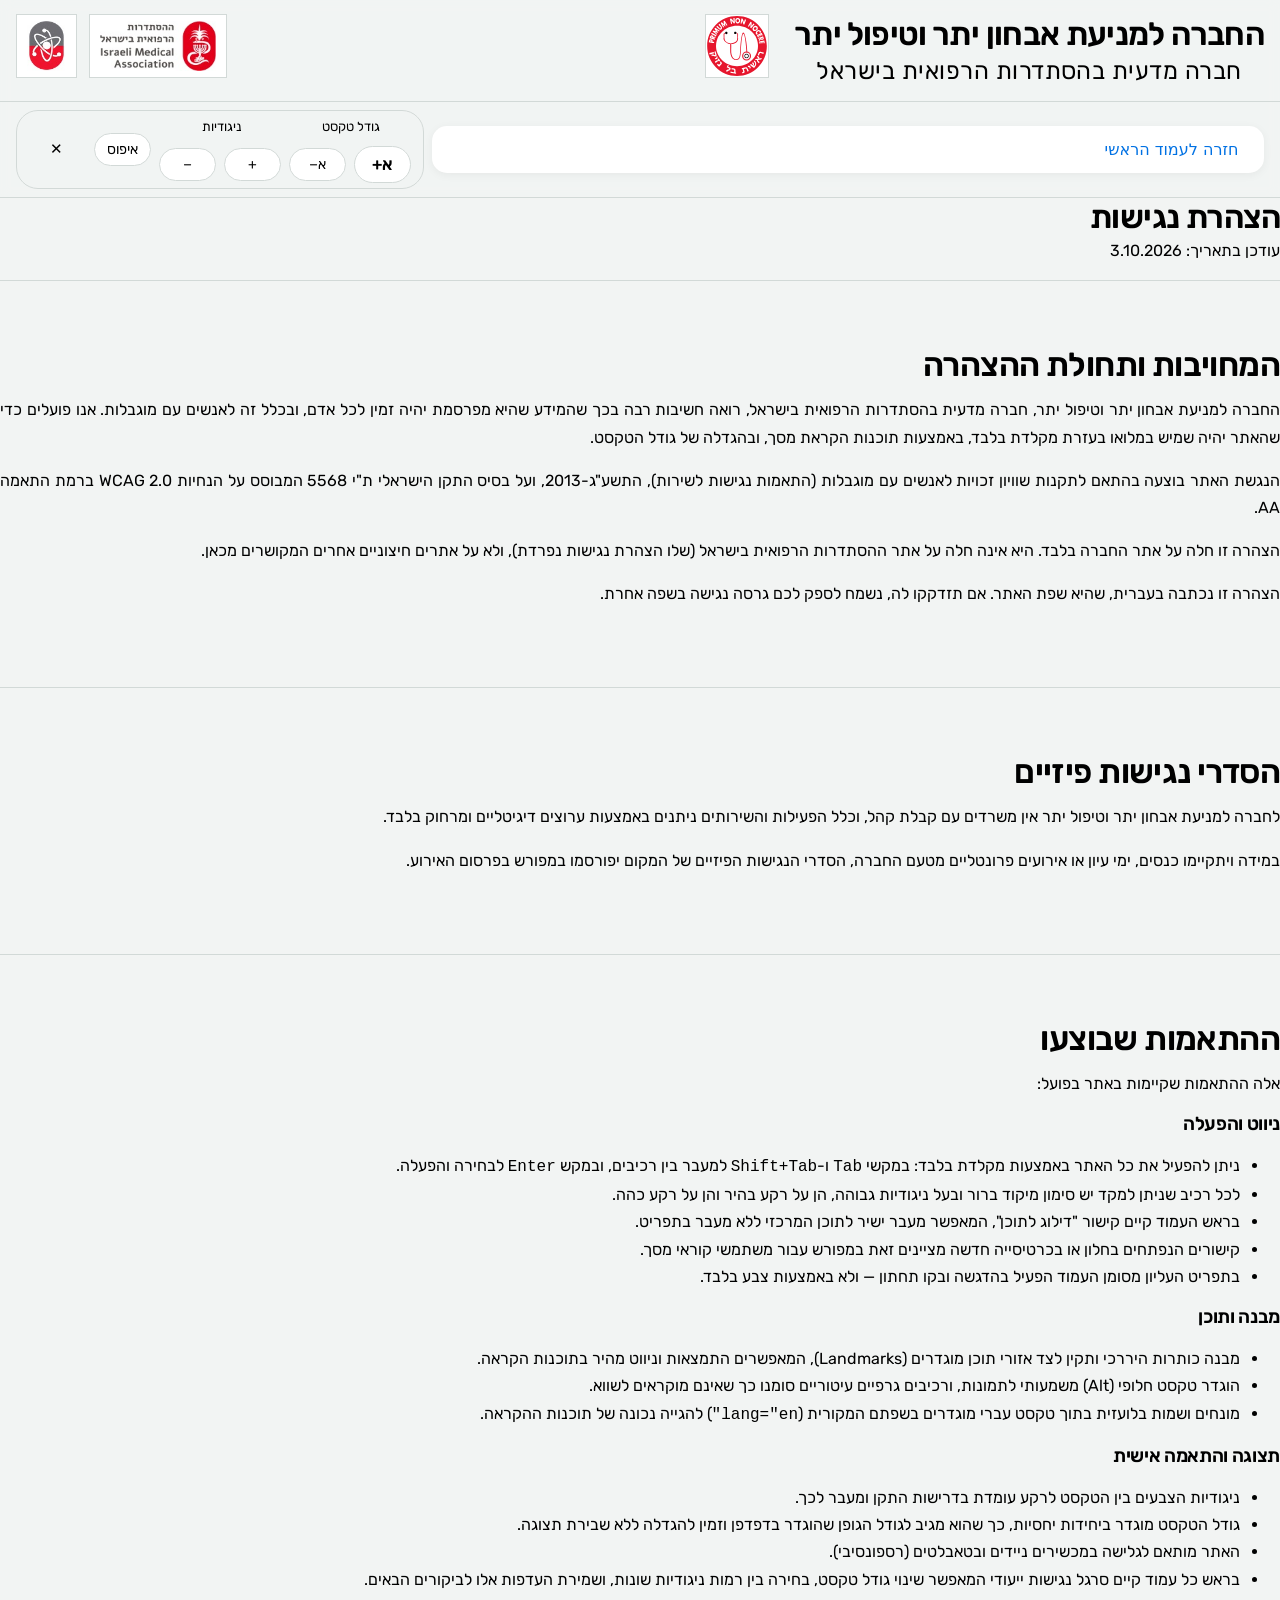
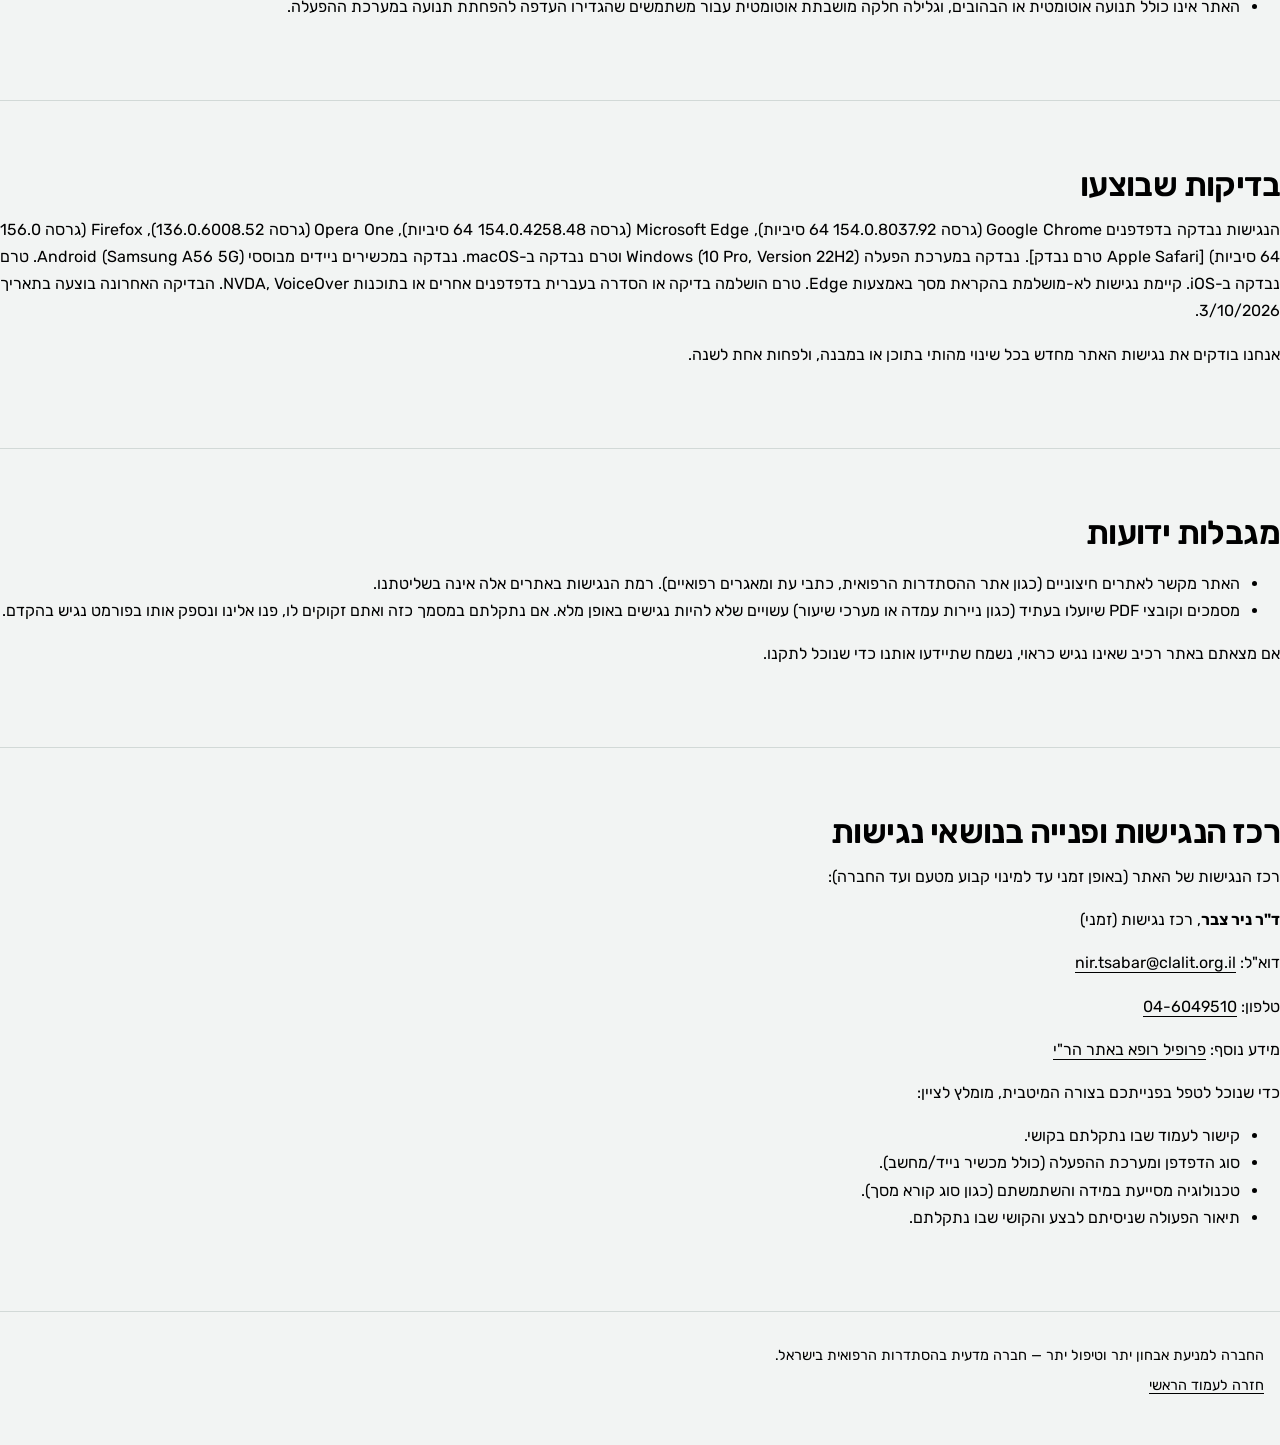
<file: accessibility.html>
<!DOCTYPE html>
<html lang="he" dir="rtl">

<head>
  <meta charset="utf-8">
  <meta name="viewport" content="width=device-width, initial-scale=1">
  <title>הצהרת נגישות — החברה למניעת אבחון יתר וטיפול יתר</title>
  <meta name="description"
    content="הצהרת הנגישות של אתר החברה למניעת אבחון יתר וטיפול יתר, לפי ת&quot;י 5568 ותקנות שוויון זכויות לאנשים עם מוגבלות.">
  <link rel="icon" type="image/svg+xml" href="overDxTxLogo2.svg">
  <link rel="preconnect" href="https://fonts.googleapis.com">
  <link rel="preconnect" href="https://fonts.gstatic.com" crossorigin>
  <link href="https://fonts.googleapis.com/css2?family=Rubik:wght@300;400;500;600;700&display=swap" rel="stylesheet">
  <link rel="stylesheet" href="styles.css">
</head>

<body>
  <a class="skip" href="#main">דילוג לתוכן</a>

  <header>
    <div class="wrap bar">
      <div class="mark">
        <span class="wordmark">החברה למניעת אבחון יתר וטיפול יתר<span>חברה מדעית בהסתדרות הרפואית בישראל</span></span>
      </div>
      <div class="partners">
        <img class="glyph logo right-logo" src="overDxTxLogo2.svg"
          alt="לוגו החברה למניעת אבחון יתר וטיפול יתר, כעין שלט אזהרה עגול עם הכיתוב PRIMUM NON NOCERE ראשית בל נזיק. ובמרכזו סטטוסקופ">
        <a class="logo" href="https://www.ima.org.il/" target="_blank" rel="noopener noreferrer"><img
            src="footer-hri-logo.jpg" alt="ההסתדרות הרפואית בישראל"><span class="sr-only"> (נפתח בחלון חדש)</span></a>
        <a class="logo" href="https://associations.ima.org.il/" target="_blank" rel="noopener noreferrer"><img
            src="ima-associations2.jpg" alt="האיגודים המדעיים של הר״י"><span class="sr-only"> (נפתח בחלון
            חדש)</span></a>
      </div>
    </div>
    <div class="wrap bar2">
      <!-- Mobile Menu Button -->
      <button type="button" id="menuToggle" class="menu-toggle" aria-expanded="false" aria-controls="mainNav"
        aria-label="פתיחת תפריט ניווט">
        <svg class="icon-burger" viewBox="0 0 24 24" aria-hidden="true" width="22" height="22" fill="none"
          stroke="var(--imabluestroke)" stroke-width="2" stroke-linecap="round">
          <line x1="4" y1="6" x2="20" y2="6"></line>
          <line x1="4" y1="12" x2="20" y2="12"></line>
          <line x1="4" y1="18" x2="20" y2="18"></line>
        </svg>
        <svg class="icon-close" viewBox="0 0 24 24" aria-hidden="true" width="22" height="22" fill="none"
          stroke="var(--imabluestroke)" stroke-width="2" stroke-linecap="round" hidden>
          <line x1="18" y1="6" x2="6" y2="18"></line>
          <line x1="6" y1="6" x2="18" y2="18"></line>
        </svg>
      </button>
      <nav id="mainNav" aria-label="ניווט ראשי">
        <ul>
          <li><a href="index.html">חזרה לעמוד הראשי</a></li>
        </ul>
      </nav>
      <div class="accesswrap">
        <button type="button" id="accessOpen" class="accessicon" aria-expanded="false" aria-controls="accessbar"
          aria-label="פתיחת סרגל נגישות"><svg viewBox="0 0 24 24" aria-hidden="true" focusable="false" fill="none"
            stroke="currentColor" stroke-width="2.3" stroke-linecap="round" stroke-linejoin="round">
            <circle cx="12" cy="4.3" r="1.9" fill="currentColor" stroke="none"></circle>
            <path d="M4.6 9h14.8"></path>
            <path d="M12 8.4v4"></path>
            <path d="M12 12.4l-3.1 11"></path>
            <path d="M12 12.4l3.1 11"></path>
          </svg></button>
        <div class="accessbar" id="accessbar" role="group" aria-label="כלי נגישות" hidden="">
          <span class="lbl" id="access-text">גודל טקסט</span>
          <button type="button" class="big" id="fontUp" aria-describedby="access-text"
            aria-label="הגדלת גודל הטקסט">א+</button>
          <button type="button" class="small" id="fontDown" aria-describedby="access-text"
            aria-label="הקטנת גודל הטקסט">א−</button>
          <span class="lbl" id="access-contrast">ניגודיות</span>
          <button type="button" id="conUp" aria-describedby="access-contrast" aria-label="הגברת הניגודיות">+</button>
          <button type="button" id="conDown" aria-describedby="access-contrast" aria-label="הפחתת הניגודיות">−</button>
          <button type="button" id="accessReset">איפוס</button>
          <button type="button" id="accessClose" class="x" aria-label="סגירת סרגל נגישות">✕</button>
        </div>
        <span class="sr-only" id="accessStatus" role="status" aria-live="polite"></span>
      </div>
    </div>
  </header>

  <main id="main">

    <div>
      <h1>הצהרת נגישות</h1>
      <p>עודכן בתאריך: 3.10.2026</p>
    </div>

    <section>
      <div>
        <h2>המחויבות ותחולת ההצהרה</h2>
        <p>החברה למניעת אבחון יתר וטיפול יתר, חברה מדעית בהסתדרות הרפואית בישראל, רואה חשיבות רבה בכך שהמידע שהיא מפרסמת
          יהיה זמין לכל אדם, ובכלל זה לאנשים עם מוגבלות. אנו פועלים כדי שהאתר יהיה שמיש במלואו בעזרת מקלדת בלבד, באמצעות
          תוכנות הקראת מסך, ובהגדלה של גודל הטקסט.</p>
        <p>הנגשת האתר בוצעה בהתאם לתקנות שוויון זכויות לאנשים עם מוגבלות (התאמות נגישות לשירות), התשע"ג-2013, ועל בסיס
          התקן הישראלי ת"י 5568 המבוסס על הנחיות <span lang="en">WCAG 2.0</span> ברמת התאמה AA.</p>
        <p>הצהרה זו חלה על אתר החברה בלבד. היא אינה חלה על אתר ההסתדרות הרפואית בישראל (שלו הצהרת נגישות נפרדת), ולא על
          אתרים חיצוניים אחרים המקושרים מכאן.</p>
        <p>הצהרה זו נכתבה בעברית, שהיא שפת האתר. אם תזדקקו לה, נשמח לספק לכם גרסה נגישה בשפה אחרת.</p>
      </div>
    </section>

    <section>
      <div>
        <h2>הסדרי נגישות פיזיים</h2>
        <p>לחברה למניעת אבחון יתר וטיפול יתר אין משרדים עם קבלת קהל, וכלל הפעילות והשירותים ניתנים באמצעות ערוצים
          דיגיטליים ומרחוק בלבד.</p>
        <p>במידה ויתקיימו כנסים, ימי עיון או אירועים פרונטליים מטעם החברה, הסדרי הנגישות הפיזיים של המקום יפורסמו במפורש
          בפרסום האירוע.</p>
      </div>
    </section>

    <section>
      <div>
        <h2>ההתאמות שבוצעו</h2>
        <p>אלה ההתאמות שקיימות באתר בפועל:</p>

        <h3>ניווט והפעלה</h3>
        <ul>
          <li>ניתן להפעיל את כל האתר באמצעות מקלדת בלבד: במקשי <kbd>Tab</kbd> ו-<kbd>Shift+Tab</kbd> למעבר בין רכיבים,
            ובמקש <kbd>Enter</kbd> לבחירה והפעלה.</li>
          <li>לכל רכיב שניתן למקד יש סימון מיקוד ברור ובעל ניגודיות גבוהה, הן על רקע בהיר והן על רקע כהה.</li>
          <li>בראש העמוד קיים קישור "דילוג לתוכן", המאפשר מעבר ישיר לתוכן המרכזי ללא מעבר בתפריט.</li>
          <li>קישורים הנפתחים בחלון או בכרטיסייה חדשה מציינים זאת במפורש עבור משתמשי קוראי מסך.</li>
          <li>בתפריט העליון מסומן העמוד הפעיל בהדגשה ובקו תחתון — ולא באמצעות צבע בלבד.</li>
        </ul>

        <h3>מבנה ותוכן</h3>
        <ul>
          <li>מבנה כותרות היררכי ותקין לצד אזורי תוכן מוגדרים (Landmarks), המאפשרים התמצאות וניווט מהיר בתוכנות הקראה.
          </li>
          <li>הוגדר טקסט חלופי (Alt) משמעותי לתמונות, ורכיבים גרפיים עיטוריים סומנו כך שאינם מוקראים לשווא.</li>
          <li>מונחים ושמות בלועזית בתוך טקסט עברי מוגדרים בשפתם המקורית (<code lang="en">lang="en"</code>) להגייה נכונה
            של תוכנות ההקראה.</li>
        </ul>

        <h3>תצוגה והתאמה אישית</h3>
        <ul>
          <li>ניגודיות הצבעים בין הטקסט לרקע עומדת בדרישות התקן ומעבר לכך.</li>
          <li>גודל הטקסט מוגדר ביחידות יחסיות, כך שהוא מגיב לגודל הגופן שהוגדר בדפדפן וזמין להגדלה ללא שבירת תצוגה.</li>
          <li>האתר מותאם לגלישה במכשירים ניידים ובטאבלטים (רספונסיבי).</li>
          <li>בראש כל עמוד קיים סרגל נגישות ייעודי המאפשר שינוי גודל טקסט, בחירה בין רמות ניגודיות שונות, ושמירת העדפות
            אלו לביקורים הבאים.</li>
          <li>האתר אינו כולל תנועה אוטומטית או הבהובים, וגלילה חלקה מושבתת אוטומטית עבור משתמשים שהגדירו העדפה להפחתת
            תנועה במערכת ההפעלה.</li>
        </ul>
      </div>
    </section>

    <section aria-labelledby="h-tested">
      <div>
        <h2 id="h-tested">בדיקות שבוצעו</h2>
        <p>הנגישות נבדקה בדפדפנים <span class="fill">Google Chrome (גרסה 154.0.8037.92 64 סיביות),
            Microsoft Edge (גרסה 154.0.4258.48 64 סיביות), Opera One (גרסה 136.0.6008.52), Firefox (גרסה 156.0 64 סיביות) [Apple  Safari טרם נבדק]. נבדקה במערכת הפעלה Windows (10 Pro, Version 22H2) וטרם נבדקה ב-macOS. נבדקה במכשירים ניידים מבוססי Android (Samsung A56 5G). טרם נבדקה ב-iOS. קיימת נגישות לא-מושלמת בהקראת מסך באמצעות Edge. טרם הושלמה בדיקה או הסדרה בעברית בדפדפנים אחרים או בתוכנות NVDA, VoiceOver. הבדיקה האחרונה בוצעה בתאריך 3/10/2026</span>.</p>
        <p>אנחנו בודקים את נגישות האתר מחדש בכל שינוי מהותי בתוכן או במבנה, ולפחות אחת לשנה.</p>
      </div>
    </section>

    <section>
      <div>
        <h2>מגבלות ידועות</h2>
        <ul>
          <li>האתר מקשר לאתרים חיצוניים (כגון אתר ההסתדרות הרפואית, כתבי עת ומאגרים רפואיים). רמת הנגישות באתרים אלה
            אינה בשליטתנו.</li>
          <li>מסמכים וקובצי PDF שיועלו בעתיד (כגון ניירות עמדה או מערכי שיעור) עשויים שלא להיות נגישים באופן מלא. אם
            נתקלתם במסמך כזה ואתם זקוקים לו, פנו אלינו ונספק אותו בפורמט נגיש בהקדם.</li>
        </ul>
        <p>אם מצאתם באתר רכיב שאינו נגיש כראוי, נשמח שתיידעו אותנו כדי שנוכל לתקנו.</p>
      </div>
    </section>

    <section>
      <div>
        <h2>רכז הנגישות ופנייה בנושאי נגישות</h2>
        <p>רכז הנגישות של האתר (באופן זמני עד למינוי קבוע מטעם ועד החברה):</p>
        <div>
          <p><strong>ד"ר ניר צבר</strong>, רכז נגישות (זמני)</p>
          <p>דוא"ל: <a href="mailto:nir.tsabar@clalit.org.il">nir.tsabar@clalit.org.il</a></p>
          <p>טלפון: <a href="tel:04-6049510">04-6049510</a></p>
          <p>מידע נוסף: <a
              href="https://www.ima.org.il/DoctorsIndex/DoctorProfile.aspx?uDoc=2FF32033-6D77-4F76-8E00-230CD0A2DC0D"
              target="_blank" rel="noopener noreferrer">פרופיל רופא באתר הר"י <span class="sr-only">(נפתח בחלון
                חדש)</span></a></p>
        </div>

        <p>כדי שנוכל לטפל בפנייתכם בצורה המיטבית, מומלץ לציין:</p>
        <ul>
          <li>קישור לעמוד שבו נתקלתם בקושי.</li>
          <li>סוג הדפדפן ומערכת ההפעלה (כולל מכשיר נייד/מחשב).</li>
          <li>טכנולוגיה מסייעת במידה והשתמשתם (כגון סוג קורא מסך).</li>
          <li>תיאור הפעולה שניסיתם לבצע והקושי שבו נתקלתם.</li>
        </ul>
      </div>
    </section>

  </main>
  <footer>
    <div class="wrap">
      <p>החברה למניעת אבחון יתר וטיפול יתר — חברה מדעית בהסתדרות הרפואית בישראל.</p>
      <p><a href="index.html">חזרה לעמוד הראשי</a></p>
    </div>
  </footer>

  <script src="script.js" defer></script>
</body>

</html>
</file>
<file: styles.css>
:root
    {
        --paper: #F2F4F3;
        --surface: #FFFFFF;
        --ink: #000000;
        --ink-soft: #000000;
        --rule: #D2D9D7;
        --imablue: #0071E3;
        --imabluestroke: #0071E3;
        --signal: #BE8A2A;
        --measure: 66ch;
        --font: "Rubik", "Segoe UI", Arial, sans-serif;
    }

    *,
    *::before,
    *::after
    {
        box-sizing: border-box;
    }

    html
    {
        scroll-behavior: smooth;
    }

    @media (prefers-reduced-motion: reduce)
    {
        html
        {
            scroll-behavior: auto;
        }
    }

    body
    {
        margin: 0;
        background: var(--paper);
        color: var(--ink);
        font-family: var(--font);
        font-size: 1rem;
        text-align: justify;
        line-height: 1.7;
        -webkit-font-smoothing: antialiased;
    }

    h1,
    h2,
    h3
    {
        font-weight: 600;
        line-height: 1.24;
        letter-spacing: -.018em;
        margin: 0;
    }

    p
    {
        margin: 0 0 1em;
    }

    img
    {
        object-fit: cover;
    }

    a
    {
        color: var(--ink);
        text-underline-offset: .22em;
        text-decoration-thickness: 1px;
    }

    a:hover
    {
        text-decoration-thickness: 2px;
    }

    :focus-visible
    {
        outline: 3px solid #000;
        outline-offset: 2px;
        box-shadow: 0 0 0 6px #F6E9CE;
    }

    .join :focus-visible
    {
        outline-color: #fff;
        box-shadow: 0 0 0 6px rgb(0 0 0 / .5);
    }

    [id]
    {
        scroll-margin-top: var(--hdr, 150px);
    }

    [hidden]
    {
        display: none !important;
    }

    .wrap
    {
        margin-inline: auto;
        padding-inline: 1rem;
        container-type: inline-size;
        max-width: 80rem;
    }

    .sr-only
    {
        position: absolute;
        width: 1px;
        height: 1px;
        margin: -1px;
        padding: 0;
        overflow: hidden;
        clip-path: inset(50%);
        white-space: nowrap;
        border: 0;
    }

    .skip
    {
        position: absolute;
        inset-inline-start: -9999px;
        top: 0;
        background: var(--surface);
        padding: 10px 16px;
        z-index: 10;
    }

    .skip:focus
    {
        inset-inline-start: 12px;
        top: 12px;
    }

    header
    {
        position: sticky;
        text-align: center;
        top: 0;
        z-index: 5;
        background: rgb(242 244 243 / .93);
        backdrop-filter: blur(6px);
        border-bottom: 1px solid var(--rule);
    }

    .bar
    {
        display: flex;
        height: fit-content;
        flex-wrap: wrap;
        gap: 2%;
        align-items: flex-start;
        justify-content: space-between;
        padding-block: 14px;
    }

    .bar2
    {
        position: relative;
        display: flex;
        flex-wrap: wrap;
        gap: .5rem;
        align-items: center;
        justify-content: space-between;
        border-top: 1px solid var(--rule);
        height: fit-content;
    }

    .w70
    {
        width: 70%;
    }

    .mark
    {
        display: flex;
        align-items: center;
        gap: 12px;
        font-size: 2rem;
        font-weight: 600;
        letter-spacing: -.02em;
        line-height: 1.3;
    }

    .glyph
    {
        width: 84px;
        height: 84px;
        flex: none;
    }

    .mark .wordmark span
    {
        display: block;
        font-size: 1.5rem;
        font-weight: 400;
        color: var(--ink-soft);
        letter-spacing: .02em;
    }

    .partners
    {
        display: flex;
        flex-grow: 1;
        align-items: center;
        gap: .75rem;
    }

    .partners .logo
    {
        height: 4rem;
        display: inline-flex;
        align-items: center;
        background: var(--surface);
        border: 1px solid var(--rule);
        padding: .35rem .65rem;
    }

    .right-logo
    {
        margin-left: auto;
        height: 4rem;
        padding: 1px !important;
    }

    .partners .logo:hover
    {
        border-color: var(--ink);
    }

    .partners img
    {
        display: block;
        height: 100%;
        width: auto;
        object-fit: contain;
    }

    @media (max-width: 860px)
    {
        .partners .logo
        {
            padding: 4px 6px;
        }

        .partners img
        {
            object-position: right center;
        }
    }

    nav
    {
        /*flex: 1 10 80%;*/
        flex-grow: 1;
        background: var(--surface);
        box-shadow: 0 2px 10px rgb(0 0 0 / .05);
        padding: .6rem;
        direction: rtl;
        border-radius: 15px;
    }

    nav ul
    {
        display: flex;
        flex-wrap: wrap;
        justify-content: space-between;
        gap: .4em;
        list-style: none;
        margin: 0;
        padding: 0;
        font-size: .8rem;
    }

    nav a
    {
        text-decoration: none;
        border-bottom: 1px solid #fff0;
        color: var(--imablue);
        font-family: system-ui, sans-serif;
        font-size: 1rem;
        font-weight: 500;
        padding: 1rem;
        border-radius: 1rem;
        transition: all 0.25s ease;
    }

    nav a:hover
    {
        border-bottom-color: var(--signal);
        background-color: #e2e8f0;
        color: #1a202c;
    }

    nav a[aria-current="true"]
    {
        font-weight: 600;
        border-bottom: 2px solid var(--ink);
    }

    @media (max-width: 932px)
    {
        nav a
        {
            font-size: .9rem;
            padding: .4rem;
            border-radius: .8rem;
        }

        .mark
        {
            gap: 5px;
            font-size: 1.5rem;
            line-height: 1;
        }

        .glyph
        {
            width: 70px;
            height: 70px;
        }

        .mark .wordmark span
        {
            font-size: 1rem;
        }
    }

    .menu-toggle
    {
        display: none;
        align-items: center;
        justify-content: center;
        width: 40px;
        height: 40px;
        padding: 0;
        background: var(--surface);
        border: 1px solid var(--rule);
        border-radius: 50%;
        cursor: pointer;
        transition: border-color 0.2s ease, background-color 0.2s ease;
    }

    .menu-toggle:hover
    {
        border-color: var(--ink);
    }

    .menu-toggle svg
    {
        display: block;
    }

    @media (max-width: 768px)
    {
        .menu-toggle
        {
            display: inline-flex;
        }

        nav#mainNav
        {
            display: none;
            position: absolute;
            top: calc(100% + 1px);
            inset-inline: 0;
            width: 100%;
            background: var(--surface);
            border-bottom: 1px solid var(--rule);
            box-shadow: 0 10px 15px -3px rgb(0 0 0 / .1);
            padding: 1rem;
            z-index: 100;
            border-radius: 15px;
        }

        nav#mainNav.is-open
        {
            display: block;
            width: fit-content;
        }

        nav#mainNav ul
        {
            flex-direction: column;
            align-items: stretch;
            gap: .4rem;
        }

        nav#mainNav a
        {
            display: block;
            padding: .75rem 1rem;
            text-align: right;
        }
    }

    .hero
    {
        padding-block: 64px 52px;
        display: flex;
        flex-direction: column;
        align-content: start;
        align-items: flex-start;
        justify-content: flex-start;
    }

    .hero-text
    {
        max-width: var(--measure);
        display: flex;
        flex-direction: column;
        align-content: start;
        justify-content: flex-start;
    }

    .hero h1
    {
        font-size: clamp(2rem, 3.4vw, 2.75rem);
        font-weight: 700;
        letter-spacing: -.03em;
        max-width: 16ch;
    }

    .plate
    {
        border-radius: 15px;
        width: fit-content;
        overflow: hidden;
        margin-inline: auto;
        max-width: 100%;
    }

    figure.plate
    {
        display: flex;
        flex-direction: column;
    }

    .plate img
    {
        display: block;
        height: auto;
        width: auto;
        max-width: 100%;
    }

    .credit
    {
        display: block;
        margin-top: 6px;
        font-size: .8125rem;
        text-align: center;
    }

    .caption
    {
        margin: 10px 0 0;
        font-size: .9rem;
        color: var(--ink-soft);
        max-width: 62ch;
        line-height: 1.6;
        text-align: center;
    }

    @media (min-width: 600px)
    {
        .hero
        {
            display: grid;
            grid-template-columns: minmax(0, 2fr) minmax(0, 1.2fr);
            gap: 52px;
            align-items: start;
        }

        .hero h1
        {
            font-size: clamp(2.0625rem, 5.4vw, 3.5rem);
        }

        .plate
        {
            margin-top: 0;
            border-inline-start: 1px solid var(--rule);
        }
    }

    .logo1
    {
        padding-block: 64px 52px;
        width: 25%;
    }

    .logo2 img
    {
        height: 8vw;
        width: auto;
        max-height: 88px;
        margin: 0;
    }

    section
    {
        padding-block: 64px;
        border-top: 1px solid var(--rule);
    }

    section h2
    {
        font-size: clamp(1.5625rem, 3.2vw, 2.0625rem);
        margin-bottom: 10px;
    }

    .sub
    {
        color: var(--ink-soft);
        max-width: var(--measure);
        font-size: clamp(1rem, 2vw, 1.25rem);
        margin-bottom: clamp(1.5rem, 4vw, 2.125rem);
    }

    dl
    {
        margin: 0;
    }

    .def
    {
        padding-block: 22px;
        border-top: 1px solid var(--rule);
        display: grid;
        grid-template-columns: repeat(3, 1fr);
        gap: 1rem;
        width: 100%;
        align-items: stretch;
        justify-content: center;
    }

    .def:first-of-type
    {
        border-top: none;
        padding-top: 4px;
    }

    .def dt
    {
        font-size: 1.25rem;
        font-weight: 600;
        letter-spacing: -.015em;
    }

    .def dt em
    {
        font-style: normal;
        font-size: .875rem;
        font-weight: 400;
        color: var(--ink-soft);
        margin-inline-start: 10px;
        letter-spacing: .01em;
    }

    .def dd
    {
        max-width: var(--measure);
        color: var(--ink-soft);
    }

    .def>dt,
    .def>dd
    {
        margin: 0;
        width: 100%;
    }

    .def>figure
    {
        margin: 0;
        width: fit-content;
        justify-self: center;
        display: flex;
        justify-content: center;
    }

    .def img
    {
        max-height: 50vw;
        width: auto;
        height: 100%;
    }

    @container (max-width: 45em)
    {
        .def
        {
            grid-template-columns: repeat(2, 1fr);
        }

        .def> :nth-child(3)
        {
            grid-column: span 2;
        }
    }

    @container (max-width: 25em)
    {
        .def
        {
            grid-template-columns: 1fr;
        }

        .def> :nth-child(3)
        {
            grid-column: span 1;
        }
    }

    .harms
    {
        list-style: none;
        margin: 0 0 28px;
        padding: 0;
        max-width: var(--measure);
    }

    .harms li
    {
        padding-block: 12px;
        border-top: 1px solid var(--rule);
        padding-inline-start: 34px;
        position: relative;
    }

    .harms li::before
    {
        content: "👎";
        position: absolute;
        inset-inline-start: 0;
        top: 12px;
        font-size: 1rem;
        line-height: 1.7;
    }

    .note
    {
        border-inline-start: 2px solid var(--imablue);
        padding-inline-start: 18px;
        max-width: var(--measure);
        color: var(--ink);
        font-size: 1rem;
        font-weight: 600;
    }

    .track
    {
        padding-block: 30px;
        border-top: 1px solid var(--rule);
        display: grid;
        grid-template-columns: minmax(0, 1fr) minmax(0, 1.55fr);
        gap: 10px 40px;
        align-items: start;
        justify-content: center;
    }

    .track:first-of-type
    {
        border-top: none;
    }

    .track h3
    {
        font-size: 1.4375rem;
    }

    .track p
    {
        margin: 0;
        color: var(--ink-soft);
        max-width: 56ch;
    }

    .track p+p
    {
        margin-top: 10px;
    }

    .track img
    {
        max-height: 20vw;
        width: 100%;
        height: auto;
    }

    @media (max-width: 720px)
    {
        .track
        {
            grid-template-columns: 1fr;
            gap: 8px;
        }
    }

    .join
    {
        background: var(--imablue);
        color: #EAF1EF;
        border-top: none;
    }

    .join h2
    {
        color: #fff;
    }

    .join p
    {
        max-width: 56ch;
    }

    .join a.cta
    {
        display: inline-block;
        margin-top: 14px;
        background: #fff;
        color: #000;
        text-decoration: none;
        padding: 13px 26px;
        font-weight: 600;
        font-size: 1rem;
    }

    .join a.cta:hover
    {
        background: #F6E9CE;
    }

    .join .small
    {
        font-size: .9375rem;
        margin-top: 22px;
    }

    .join .small a
    {
        color: #fff;
    }

    .res
    {
        list-style: none;
        margin: 0;
        padding: 0;
        max-width: 78ch;
    }

    .res li
    {
        padding-block: 16px;
        border-top: 1px solid var(--rule);
    }

    .res li:first-child
    {
        border-top: none;
    }

    .res a:not(figure a)
    {
        font-size: 1.125rem;
        font-weight: 500;
        text-decoration: none;
        border-bottom: 1px solid var(--rule);
    }

    .res a:hover
    {
        border-bottom-color: var(--ink);
    }

    .res span
    {
        display: block;
        font-size: .9688rem;
        color: var(--ink-soft);
        margin-top: 3px;
    }

    .cols
    {
        display: grid;
        grid-template-columns: repeat(auto-fit, minmax(250px, 1fr));
        gap: 34px 48px;
        justify-content: center;
    }

    .cols h3
    {
        font-size: 1.1875rem;
        margin-bottom: 10px;
    }

    .people
    {
        list-style: none;
        margin: 0;
        padding: 0;
        font-size: 1rem;
    }

    .people li
    {
        padding-block: 5px;
    }

    .people .role
    {
        color: var(--ink-soft);
        font-size: .9rem;
    }

    footer
    {
        border-top: 1px solid var(--rule);
        padding-block: 32px 44px;
        font-size: .9rem;
        color: var(--ink-soft);
    }

    footer p
    {
        margin: 0 0 6px;
    }

    .affil
    {
        display: flex;
        flex-wrap: wrap;
        align-items: center;
        gap: 16px 22px;
        padding-bottom: 26px;
        margin-bottom: 24px;
        border-bottom: 1px solid var(--rule);
    }

    .affil .logo
    {
        display: inline-flex;
        align-items: center;
        background: var(--surface);
        border: 1px solid var(--rule);
        padding: 10px 16px;
    }

    .affil .logo:hover
    {
        border-color: var(--imablue);
    }

    .affil img
    {
        display: block;
        height: 40px;
        width: auto;
    }

    .affil p
    {
        max-width: 36ch;
        margin: 0;
        font-size: .875rem;
        line-height: 1.55;
    }

    .accesswrap
    {
        display: flex;
        align-items: center;
        gap: 8px;
        padding-block: 8px;
    }

    .accessbar
    {
        flex-wrap: wrap;
        align-items: center;
        justify-content: center;
        gap: 8px;
        border: 1px solid var(--rule);
        border-radius: 22px;
        padding: 5px 12px;
        display: grid;
        grid-template-columns: repeat(6, 1fr);
        direction: rtl;
        grid-template-areas:
            "lbl-txt  lbl-txt lbl-con lbl-con btn-reset btn-close"
            "btn-f-up btn-f-dn btn-c-up btn-c-dn btn-reset btn-close";
    }

    #access-text
    {
        grid-area: lbl-txt;
    }

    #access-contrast
    {
        grid-area: lbl-con;
    }

    #accessReset
    {
        grid-area: btn-reset;
    }

    #accessClose
    {
        grid-area: btn-close;
    }

    #fontUp
    {
        grid-area: btn-f-up;
    }

    #fontDown
    {
        grid-area: btn-f-dn;
    }

    #conUp
    {
        grid-area: btn-c-up;
    }

    #conDown
    {
        grid-area: btn-c-dn;
    }

    .accessbar button
    {
        font-family: inherit;
        font-size: .875rem;
        line-height: 1.1;
        background: var(--surface);
        color: var(--ink);
        border: 1px solid var(--rule);
        border-radius: 999px;
        padding: 8px 12px;
        cursor: pointer;
    }

    .accessbar button:hover
    {
        border-color: var(--ink);
    }

    .accessbar .x
    {
        border: none;
        background: none;
        padding: 7px 6px;
        font-size: .9375rem;
        margin-inline-start: 2px;
    }

    .accessbar .lbl
    {
        font-size: .8125rem;
        margin-inline-end: 2px;
        text-align: center;
    }

    .accessbar .big
    {
        font-size: 1.0625rem;
        font-weight: 600;
    }

    .accessicon
    {
        display: inline-flex;
        align-items: center;
        justify-content: center;
        width: 40px;
        height: 40px;
        padding: 0;
        background: var(--surface);
        color: var(--ink);
        border: 1px solid var(--rule);
        border-radius: 50%;
        cursor: pointer;
    }

    .accessicon:hover
    {
        border-color: var(--ink);
    }

    .accessicon svg
    {
        display: block;
        width: 22px;
        height: 22px;
    }

    html[data-contrast="1"]
    {
        --paper: #FFFFFF;
        --surface: #FFFFFF;
        --rule: #4A5451;
        --ink: #000000;
        --ink-soft: #000000;
        --imablue: #1B0E6E;
        --imabluestroke: #1B0E6E;
        --signal: #7A5200;
    }

    html[data-contrast="1"] header
    {
        background: #FFF;
    }

    html[data-contrast="2"]
    {
        --paper: #000000;
        --surface: #000000;
        --rule: #FFFFFF;
        --ink: #FFFFFF;
        --ink-soft: #FFFFFF;
        --imablue: #000000;
        --imabluestroke: #FFD400;
        /* #90b9f3;*/
        --signal: #FFD400;
    }

    html[data-contrast="2"] header
    {
        background: #000;
    }

    html[data-contrast="2"] a
    {
        color: #FFD400;
    }

    html[data-contrast="2"] .glyph g
    {
        stroke: #FFF;
    }

    html[data-contrast="2"] .join
    {
        border-top: 1px solid #FFF;
    }

    html[data-contrast="2"] .join :is(h2, p, .small, .small a)
    {
        color: #FFF;
    }

    html[data-contrast="2"] .join a.cta
    {
        background: #FFD400;
        color: #000;
    }

    html[data-contrast="2"] .note
    {
        border-inline-start-color: #FFD400;
    }

    html[data-contrast="2"] :focus-visible
    {
        outline-color: #FFD400;
        box-shadow: 0 0 0 6px #000;
    }
</file>
